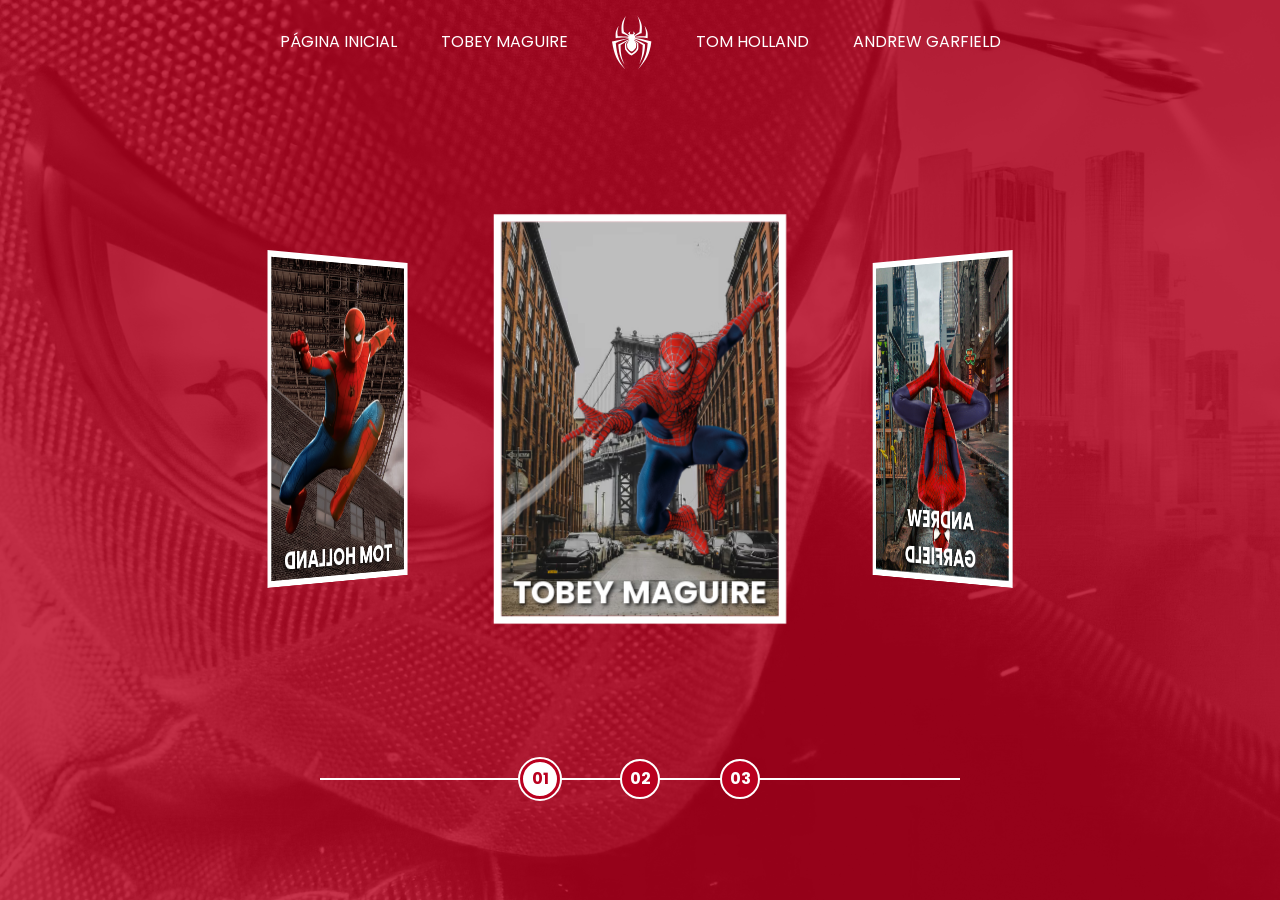
<file: index.html>
<!DOCTYPE html>
<html lang="pt-BR">
<head>
  <meta charset="UTF-8">
  <meta http-equiv="X-UA-Compatible" content="IE=edge">
  <meta name="viewport" content="width=device-width, initial-scale=1.0">
  <link rel="stylesheet" href="./assets/css/home-page-styles.css">
  <script src="./assets/scripts/script.js"></script>
  <title>Spider-Man | Multiversos</title>
  
  <link rel="preconnect" href="https://fonts.googleapis.com">
  <link rel="preconnect" href="https://fonts.gstatic.com" crossorigin>
  <link href="https://fonts.googleapis.com/css2?family=Poppins:wght@400;700&display=swap" rel="stylesheet">
</head>
<body>

  <div id="loading-screen" style="position:fixed; top:0; left:0; width:100%; height:100%; background:#000; z-index:9999; display:flex; justify-content:center; align-items:center; transition: opacity 0.5s;">
    <img src="./assets/images/icons/spider.svg" style="width:80px; animation: pulse 1s infinite;" alt="Carregando...">
  </div>

  <nav class="s-menu" aria-label="Navegação principal">
    <ul>
      <li class="s-menu__item">
        <a href="index.html">Página Inicial</a>
      </li>
      <li class="s-menu__item">
        <a href="./pages/tobey-maguire/spiderman1.html">Tobey Maguire</a>
      </li>
      <li class="s-menu__item s-menu__icon">
        <img src="./assets/images/icons/spider.svg" alt="Ícone Aranha - Spider-Man Multiverse">
      </li>
      <li class="s-menu__item">
        <a href="./pages/tom-holland/spiderman1.html">Tom Holland</a>
      </li>
      <li class="s-menu__item">
        <a href="./pages/andrew-garfield/spiderman1.html">Andrew Garfield</a>
      </li>
    </ul>
  </nav>

  <main class="s-container" aria-label="Seleção de versões do Homem-Aranha">
    <div class="s-cards-carousel" style="transform: translateZ(-40vw) rotateY(0deg);">
      
      <a href="./pages/tobey-maguire/spiderman1.html" class="s-card" id="spider-man-01" aria-label="Ver filmes do Homem-Aranha de Tobey Maguire">
        <img class="s-card__background" src="./assets/images/pic-sm-bg-01.jpg" alt="">
        <img class="s-card__image" src="./assets/images/spider-man-01.png" alt="Tobey Maguire uniformizado como Homem-Aranha">
        <h2 class="s-card__title">Tobey Maguire</h2>
      </a>

      <a href="./pages/andrew-garfield/spiderman1.html" class="s-card" id="spider-man-02" aria-label="Ver filmes do Homem-Aranha de Andrew Garfield">
        <img class="s-card__background" src="./assets/images/pic-sm-bg-02.jpg" alt="">
        <img class="s-card__image" src="./assets/images/spider-man-03.png" alt="Andrew Garfield uniformizado como Homem-Aranha">
        <h2 class="s-card__title">Andrew Garfield</h2>
      </a>

      <a href="./pages/tom-holland/spiderman1.html" class="s-card" id="spider-man-03" aria-label="Ver filmes do Homem-Aranha de Tom Holland">
        <img class="s-card__background" src="./assets/images/pic-sm-bg-03.jpg" alt="">
        <img class="s-card__image" src="./assets/images/spider-man-02.png" alt="Tom Holland uniformizado como Homem-Aranha">
        <h2 class="s-card__title">Tom Holland</h2>
      </a>
    </div>
  </main>

  <nav class="s-controller" aria-label="Controles do carrossel" role="region">
    <div id="1" onclick="selectCarouselItem(this)" class="s-controller__button s-controller__button--active" role="button" tabindex="0" aria-label="Exibir primeiro herói">
      01
    </div>
    <div id="2" onclick="selectCarouselItem(this)" class="s-controller__button" role="button" tabindex="0" aria-label="Exibir segundo herói">
      02
    </div>
    <div id="3" onclick="selectCarouselItem(this)" class="s-controller__button" role="button" tabindex="0" aria-label="Exibir terceiro herói">
      03
    </div>
    <div class="s-controller__line" aria-hidden="true"></div>
  </nav>

</body>
</html>
</file>
<file: assets/css/home-page-styles.css>
@import url('reset.css');
@import url('global.css');

/* =======================================================
   ESTRUTURA BASE E PLANO DE FUNDO (DESKTOP)
   ======================================================= */

body {
  background-color: var(--primary-color);
  overflow-x: hidden; /* Evita barras de rolagem indesejadas pelo efeito 3D */
}

body::before {
  content: "";
  background-image: url('../images/spider-man-background.jpg');
  background-repeat: no-repeat;
  background-position: center;
  background-size: cover;
  width: 100%;
  height: 100%;
  position: absolute;
  top: 0;
  left: 0;
  opacity: 0.2;
  transition: background-image 1s ease-in-out, opacity 1s ease-in-out;
  z-index: -1; /* Garante que fique atrás de todo o conteúdo */
}

/* =======================================================
   MENU SUPERIOR
   ======================================================= */

.s-menu {
  padding: 1rem 0;
  width: 100%;
  text-align: center;
  position: relative;
}

.s-menu__item {
  display: inline-block;
  text-transform: uppercase;
  margin: 0 1.25rem;
}

.s-menu__icon {
  width: 2.5rem;
  margin: 0 1.25rem;
  vertical-align: middle;
}

/* =======================================================
   CONTAINER E CARROSSEL 3D (CONFIGURAÇÃO PARA DESKTOP)
   ======================================================= */

.s-container {
  position: relative;
  display: flex;
  align-items: center;
  justify-content: center;
  perspective: 2500px;
  height: 65vh; 
  min-height: 450px;
  width: 100%;
  margin: 40px 0;
}

.s-cards-carousel {
  display: flex;
  justify-content: center;
  align-items: center;
  width: 300px;  /* Largura ideal para o Desktop */
  height: 100%;
  transform-style: preserve-3d;
  transition: transform 0.4s ease-in-out;
}

.s-card {
  border: 0.5rem solid white;
  width: 100%;
  height: 420px; /* Altura ideal para o Desktop */
  position: absolute;
  transition: filter .5s ease-in-out, transform 0.5s ease-in-out;
}

/* Órbita 3D para Telas Grandes (Computador / Laptop) */
.s-cards-carousel .s-card:nth-child(1) { transform: rotateY(0deg) translateZ(35vw); }
.s-cards-carousel .s-card:nth-child(2) { transform: rotateY(120deg) translateZ(35vw); }
.s-cards-carousel .s-card:nth-child(3) { transform: rotateY(240deg) translateZ(35vw); }

/* CORREÇÃO CIRÚRGICA: Separando o fundo da cidade do Aranha recortado */
.s-card__background {
  width: 100%;
  height: 100%;
  object-fit: cover; /* A cidade preenche o card todo */
  position: absolute;
  top: 0;
  left: 0;
  opacity: 1;
  transition: opacity 1s ease-in-out;
}

.s-card__image {
  width: 100%;
  height: 100%;
  object-fit: contain; /* VOLTOU PARA CONTAIN: Tranca o boneco do Aranha na moldura sem vazar */
  position: relative;
  transition: transform 1s ease-in-out;
  z-index: 2;
}

.s-card__title {
  font-size: 2rem;
  text-transform: uppercase;
  text-align: center;
  position: absolute;
  width: 100%;
  bottom: 0;
  transition: bottom 1s ease-in-out;
  color: white;
  text-shadow: 2px 2px 4px rgba(0, 0, 0, 0.8);
  z-index: 3;
}

/* =======================================================
   CONTROLES INFERIORES
   ======================================================= */

.s-controller {
  position: relative;
  display: flex;
  justify-content: center;
  align-items: center;
  margin-top: 3rem;
  width: 100%;
}

.s-controller__button {
  display: flex;
  align-items: center;
  justify-content: center;
  width: 2.5rem;
  height: 2.5rem;
  border: 2px solid white;
  border-radius: 50%;
  background-color: var(--primary-color);
  text-align: center;
  font-size: 1rem;
  font-weight: bold;
  cursor: pointer;
  z-index: 2;
  transition: transform 0.3s ease-in-out, background-color 0.3s;
}

.s-controller__button:hover {
  transform: scale(1.1);
}

.s-controller__button:nth-child(2) {
  margin: 0 3.75rem;
}

.s-controller__button--active {
  background-color: white;
  color: var(--primary-color);
  border: 0.1875rem solid var(--primary-color);
  outline: 0.125rem solid white;
}

.s-controller__line {
  background-color: white;
  width: 50%;
  height: 2px;
  position: absolute;
  z-index: 1;
}

/* =======================================================
   EFEITOS DE HOVER ANIMADOS
   ======================================================= */

.s-card--hovered .s-card__background {
  cursor: pointer;
}

.s-card--hovered .s-card__image {
  transform: scale(1.4);
  filter: drop-shadow(30px 10px 4px rgba(0, 0, 0, .5));
}

.s-card--hovered .s-card__title {
  bottom: 50%;
}

/* Alteração dinâmica do background do Body via ID injetado pelo JS */
body#spider-man-01-hovered::before { background-image: url('../images/pic-sm-bg-01.jpg'); }
body#spider-man-02-hovered::before { background-image: url('../images/pic-sm-bg-03.jpg'); }
body#spider-man-03-hovered::before { background-image: url('../images/pic-sm-bg-02.jpg'); }

body[id^="spider-man-"]::before {
  opacity: 1;
}

body[id^="spider-man-"] .s-card:not(.s-card--hovered) {
  filter: grayscale(100%);
}

/* =======================================================
   RESPONSIVIDADE: COMPORTAMENTO EXCLUSIVO PARA CELULAR
   ======================================================= */

@media (max-width: 768px) {
  
  .s-menu {
    padding: 0.75rem 0.5rem;
    display: flex;
    flex-wrap: wrap;
    justify-content: center;
    align-items: center;
    gap: 8px;
  }

  .s-menu__item {
    margin: 0 4px;
    font-size: 11px; 
  }

  .s-menu__icon {
    width: 1.8rem;
    margin: 0 4px;
  }

  .s-container {
    perspective: 2000px; 
    height: 50vh; 
    min-height: auto; 
    margin: 20px 0;
  }

  .s-cards-carousel {
    transform: translateZ(-40vw) rotateY(0deg); 
    width: 160px;  /* Largura reajustada proporcional */
    height: 250px; /* Altura reajustada proporcional */
  }

  .s-cards-carousel .s-card {
    border: 0.35rem solid white;
    width: 100%;
    height: 100%; 
  }

  /* Órbita 3D Adaptada para celular para não sobrepor nem sumir */
  .s-cards-carousel .s-card:nth-child(1) { transform: rotateY(0deg) translateZ(38vw); }
  .s-cards-carousel .s-card:nth-child(2) { transform: rotateY(120deg) translateZ(38vw); }
  .s-cards-carousel .s-card:nth-child(3) { transform: rotateY(240deg) translateZ(38vw); }

  .s-card__title {
    font-size: 1.1rem;
    bottom: 8px; /* Prende o texto estável na base do card menor */
  }

  .s-card--hovered .s-card__image {
    transform: scale(1.2) !important; /* Evita que o Aranha corte acima do limite do celular */
    filter: drop-shadow(15px 5px 3px rgba(0, 0, 0, .5));
  }
  
  .s-card--hovered .s-card__title {
    bottom: 40%;
  }

  .s-controller {
    margin-top: 2rem;
  }

  .s-controller__button {
    width: 2.2rem;
    height: 2.2rem;
    font-size: 0.9rem;
  }

  .s-controller__button:nth-child(2) {
    margin: 0 2.5rem; 
  }
}

@media (max-width: 480px) {
  .s-container {
    height: 50vh;
  }
  
  .s-cards-carousel {
    transform: translateZ(-45vw) rotateY(0deg);
  }
  
  /* Ajuste preciso no Z para telas super finas */
  .s-cards-carousel .s-card:nth-child(1) { transform: rotateY(0deg) translateZ(42vw); }
  .s-cards-carousel .s-card:nth-child(2) { transform: rotateY(120deg) translateZ(42vw); }
  .s-cards-carousel .s-card:nth-child(3) { transform: rotateY(240deg) translateZ(42vw); }
}
</file>
